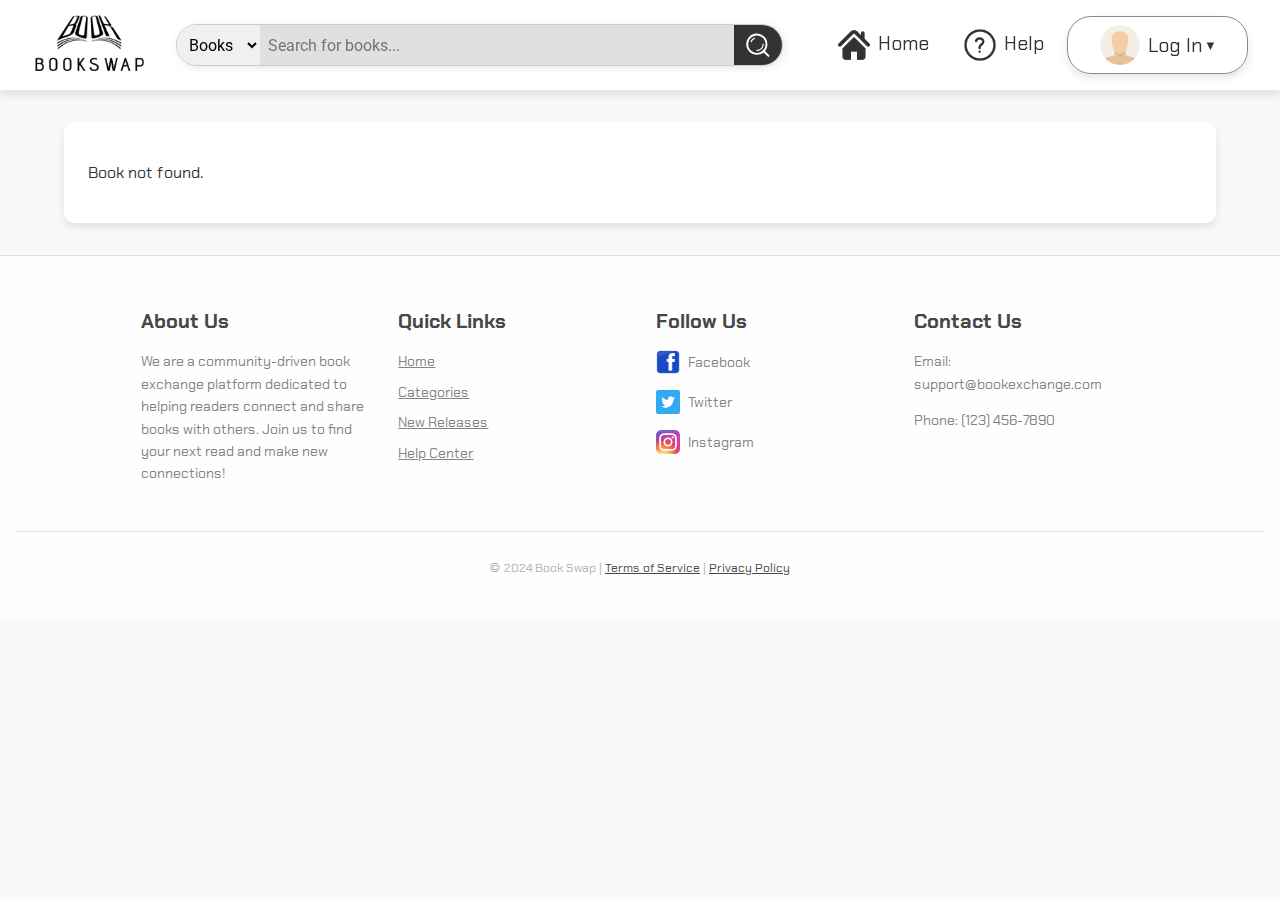
<file: detail.html>
<!DOCTYPE html>
<html lang="en">

<head>
    <meta charset="UTF-8">
    <meta name="viewport" content="width=device-width, initial-scale=1.0">
    <title>Book Detail</title>
    <link rel="stylesheet" href="css/detail.css">
    <script src="javascript/loadHeaderFooter.js" defer></script>
</head>

<body>
    <div id="header-container"></div>

    <div class="book-detail-container">
        <a href="index.html" class="back-button">← Back to Home</a>
        <div class="book-detail">
            <img id="book-cover" src="#" alt="Book Cover" class="book-cover">
            <div class="book-info">
                <h1 id="book-title" class="book-title"></h1>
                <h2 id="book-author" class="book-author"></h2>
                <p id="book-rating" class="book-rating"></p> 
                <p id="book-description" class="book-description"></p>
                <p id="book-added-date" class="book-added-date"></p>
                <div class="additional-info">
                    <p><strong>Average Price:</strong> $<span id="average-price">0</span></p>
                    <p><strong>Condition:</strong> <span id="book-condition">N/A</span></p>
                    <p><strong>Exchange Times:</strong> <span id="exchange-times">0</span></p>
                    <p><strong>Owners with Annotations:</strong> <span id="annotating-owners">0</span></p>
                    <p><strong>Total Savings:</strong> $<span id="total-savings">0</span></p>
                </div>
                <a id="exchange" class="button-primary exchange-button" href="#" target="_blank">Request Exchange</a>
            </div>
            
        </div>
        <div class="current-owner-thoughts">
            <h3>Current Owner's Thoughts</h3>
            <p id="current-owner-thoughts">No thoughts available.</p>
            <ul>
                <li>
                    <label><input type="checkbox" id="annotation-checkbox" disabled> Annotated</label>
                </li>
                <li>
                    <label><input type="checkbox" id="highlight-checkbox" disabled> Highlighted</label>
                </li>
            </ul>
        </div>
        <div class="owner-thoughts">
            <h3>Thoughts from Previous Owners</h3>
            <ul id="thoughts-list">
            </ul>
        </div>
        
        
        
    </div>

    <div id="footer-container"></div>
    <script src="javascript/detail.js"></script> 
</body>

</html>
</file>
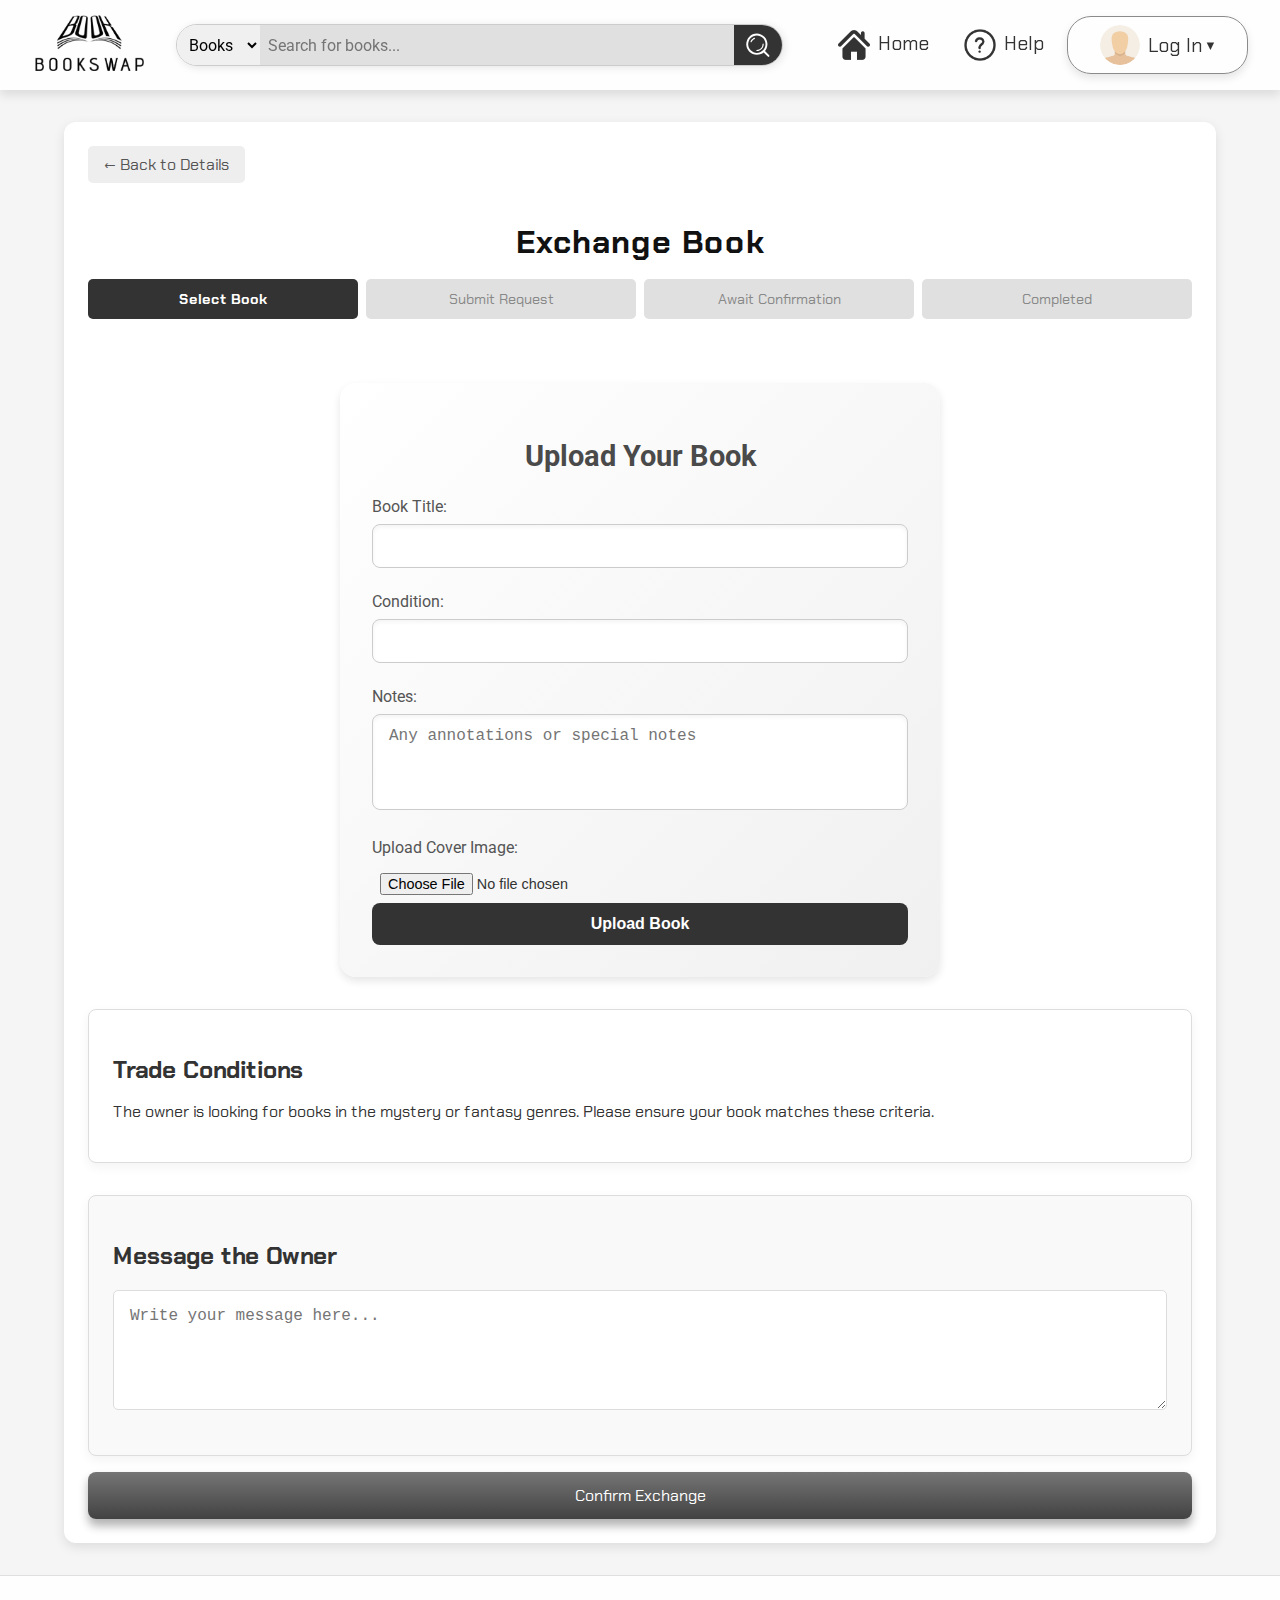
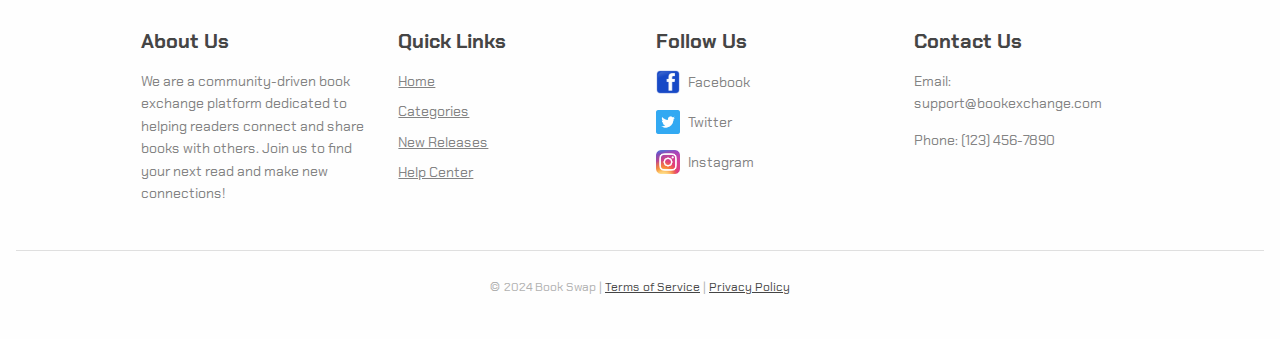
<file: exchange.html>
<!DOCTYPE html>
<html lang="en">

<head>
    <meta charset="UTF-8">
    <meta name="viewport" content="width=device-width, initial-scale=1.0">
    <title>Book Exchange</title>
    <link rel="stylesheet" href="css/exchange.css">
    <script src="javascript/loadHeaderFooter.js" defer></script>
</head>


<body>
    <div id="header-container"></div>
    <div id="exchange-page">
        <a class="back-button" id="back-button">← Back to Details</a>
        <h1>Exchange Book</h1>
        <div class="progress-bar">
            <div class="step active">Select Book</div>
            <div class="step">Submit Request</div>
            <div class="step">Await Confirmation</div>
            <div class="step">Completed</div>
        </div>
        <div class="exchange-info">

        </div>

        <form class="upload-form">
            <h2>Upload Your Book</h2>
            <label for="title">Book Title:</label>
            <input type="text" id="title" required>

            <label for="condition">Condition:</label>
            <input type="text" id="condition" required>

            <label for="notes">Notes:</label>
            <textarea id="notes" placeholder="Any annotations or special notes"></textarea>

            <label for="image">Upload Cover Image:</label>
            <input type="file" id="image" accept="image/*" required>

            <button type="submit" class="submit-button">Upload Book</button>
        </form>

        <section class="trade-conditions">
            <h2>Trade Conditions</h2>
            <p>The owner is looking for books in the mystery or fantasy genres. Please ensure your book matches these
                criteria.
            </p>
        </section>


        <section class="chat-section">
            <h2>Message the Owner</h2>
            <textarea placeholder="Write your message here..."></textarea>
        </section>
        <div class="action">
            <button class="confirm button-primary">Confirm Exchange</button>
        </div>
    </div>



    <div id="footer-container"></div>
    <script src="javascript/exchange.js"></script>
</body>

</html>
</file>
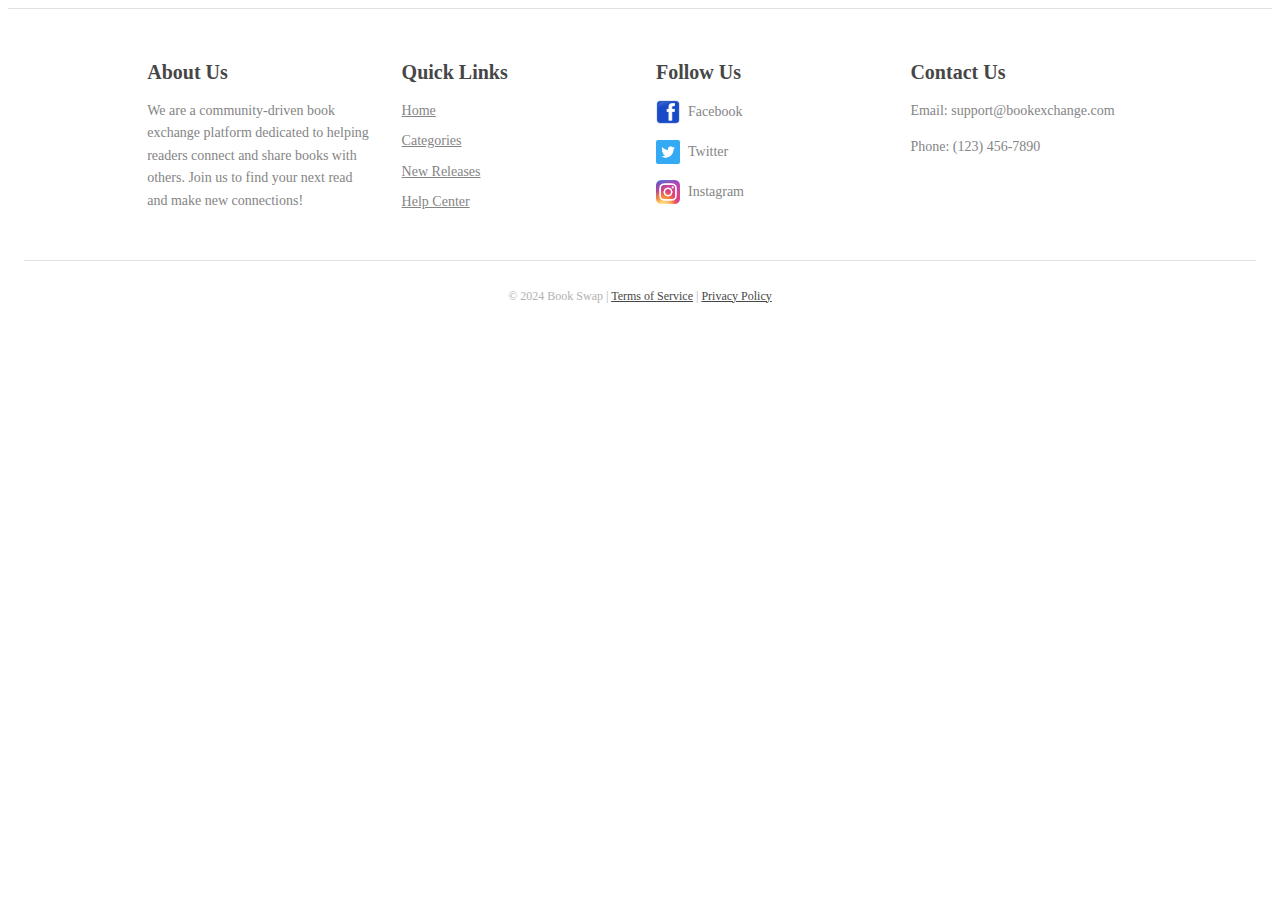
<file: footer.html>
<!DOCTYPE html>
<html lang="en">

<head>
    <meta charset="UTF-8">
    <title>Footer</title>
    <link rel="stylesheet" href="css/footer.css">
</head>


<footer class="footer">
    <div class="footer-container">

        <div class="footer-section about-us">
            <h3>About Us</h3>
            <p>We are a community-driven book exchange platform dedicated to helping readers connect and share books with others. Join us to find your next read and make new connections!</p>
        </div>


        <div class="footer-section quick-links">
            <h3>Quick Links</h3>
            <ul>
                <li><a href="index.html">Home</a></li>
                <li><a href="categories.html">Categories</a></li>
                <li><a href="new-releases.html">New Releases</a></li>
                <li><a href="help.html">Help Center</a></li>
            </ul>
        </div>

        <div class="footer-section social-media">
            <h3>Follow Us</h3>
            <div class="social-icons">
                <div class="social-item">
                    <a href="https://facebook.com" target="_blank" aria-label="Facebook" class="social-item">
                    <img src="pictures/facebook.png" alt="Facebook Icon" width="24" height="24">
                    <span>Facebook</span>
                    </a>
                </div>
                <div class="social-item">
                    <a href="https://twitter.com" target="_blank" aria-label="Twitter" class="social-item">
                    <img src="pictures/twitter.png" alt="Twitter Icon" width="24" height="24">
                    <span>Twitter</span>
                    </a>
                </div>
                <div class="social-item">
                    <a href="https://instagram.com" target="_blank" aria-label="Instagram" class="social-item">
                    <img src="pictures/insta.png" alt="Instagram Icon" width="24" height="24">
                    <span>Instagram</span>
                    </a>
                </div>
            </div>
        </div>
        
        

        <div class="footer-section contact">
            <h3>Contact Us</h3>
            <p>Email: support@bookexchange.com</p>
            <p>Phone: (123) 456-7890</p>
        </div>
    </div>
    

    <div class="footer-bottom">
        <p>&copy; 2024 Book Swap | <a href="terms.html">Terms of Service</a> | <a href="privacy.html">Privacy Policy</a></p>
    </div>
</footer>
</file>
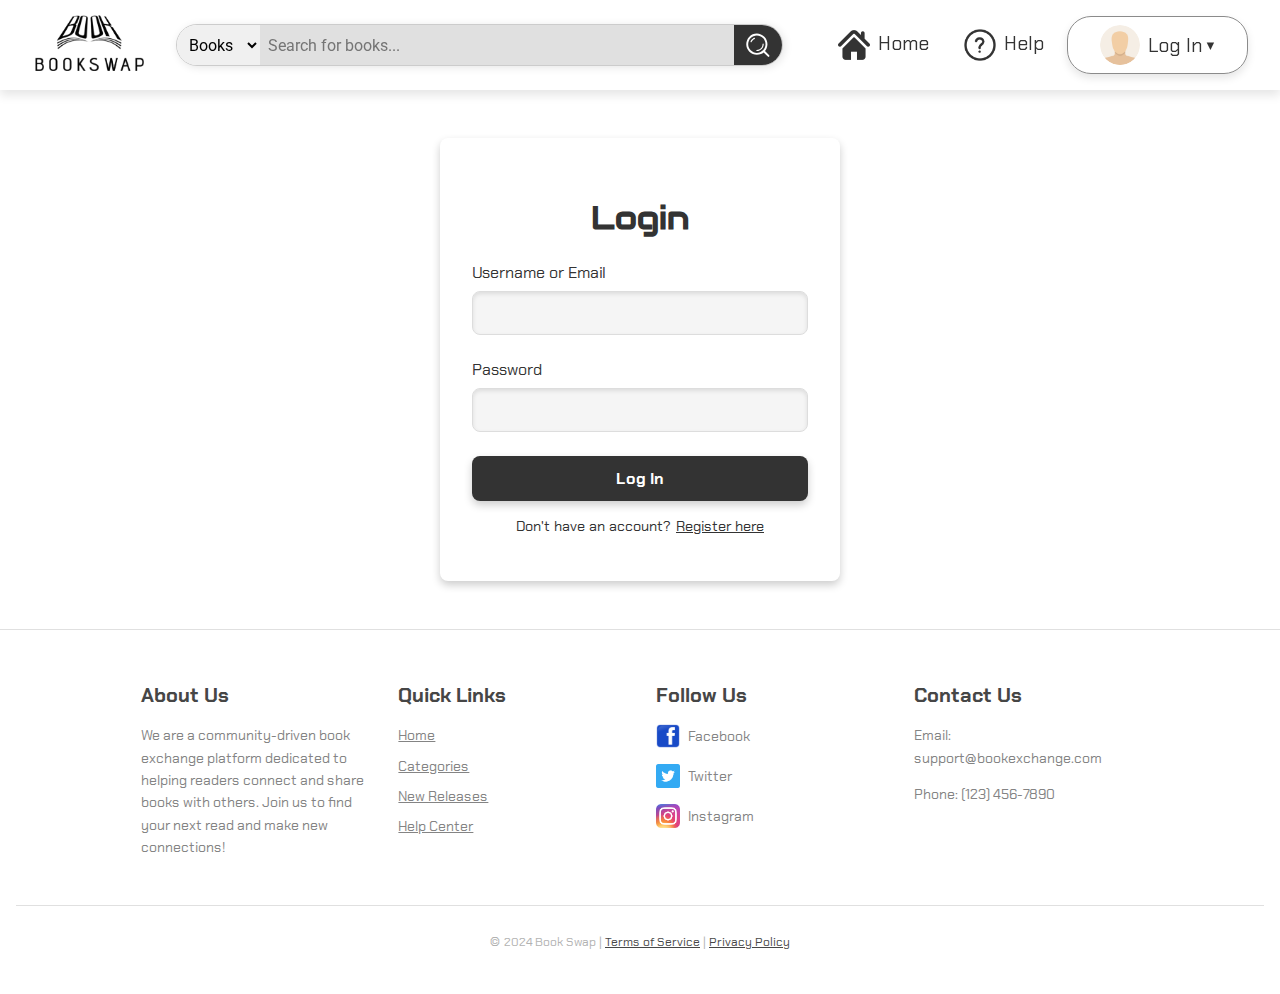
<file: login.html>
<!DOCTYPE html>
<html lang="en">

<head>
    <meta charset="UTF-8">
    <meta name="viewport" content="width=device-width, initial-scale=1.0">
    <title>Login</title>
    <script src="javascript/loadHeaderFooter.js" defer></script>
    <link rel="stylesheet" href="css/lognsign.css">

</head>

<body>

    <div id="header-container"></div>

    <div class="auth-container">
        <h2>Login</h2>
        <form id="login-form">
            <div class="form-group">
                <label for="username">Username or Email</label>
                <input type="text" id="username" name="username" required>
            </div>
            <div class="form-group">
                <label for="password">Password</label>
                <input type="password" id="password" name="password" required>
            </div>
            <button type="submit" class="auth-button">Log In</button>
            <p class="auth-switch">
                Don't have an account? <a href="register.html">Register here</a>
            </p>
        </form>
    </div>

        <div id="footer-container"></div>

        <script src="javascript/login.js"></script>
</body>

</html>
</file>
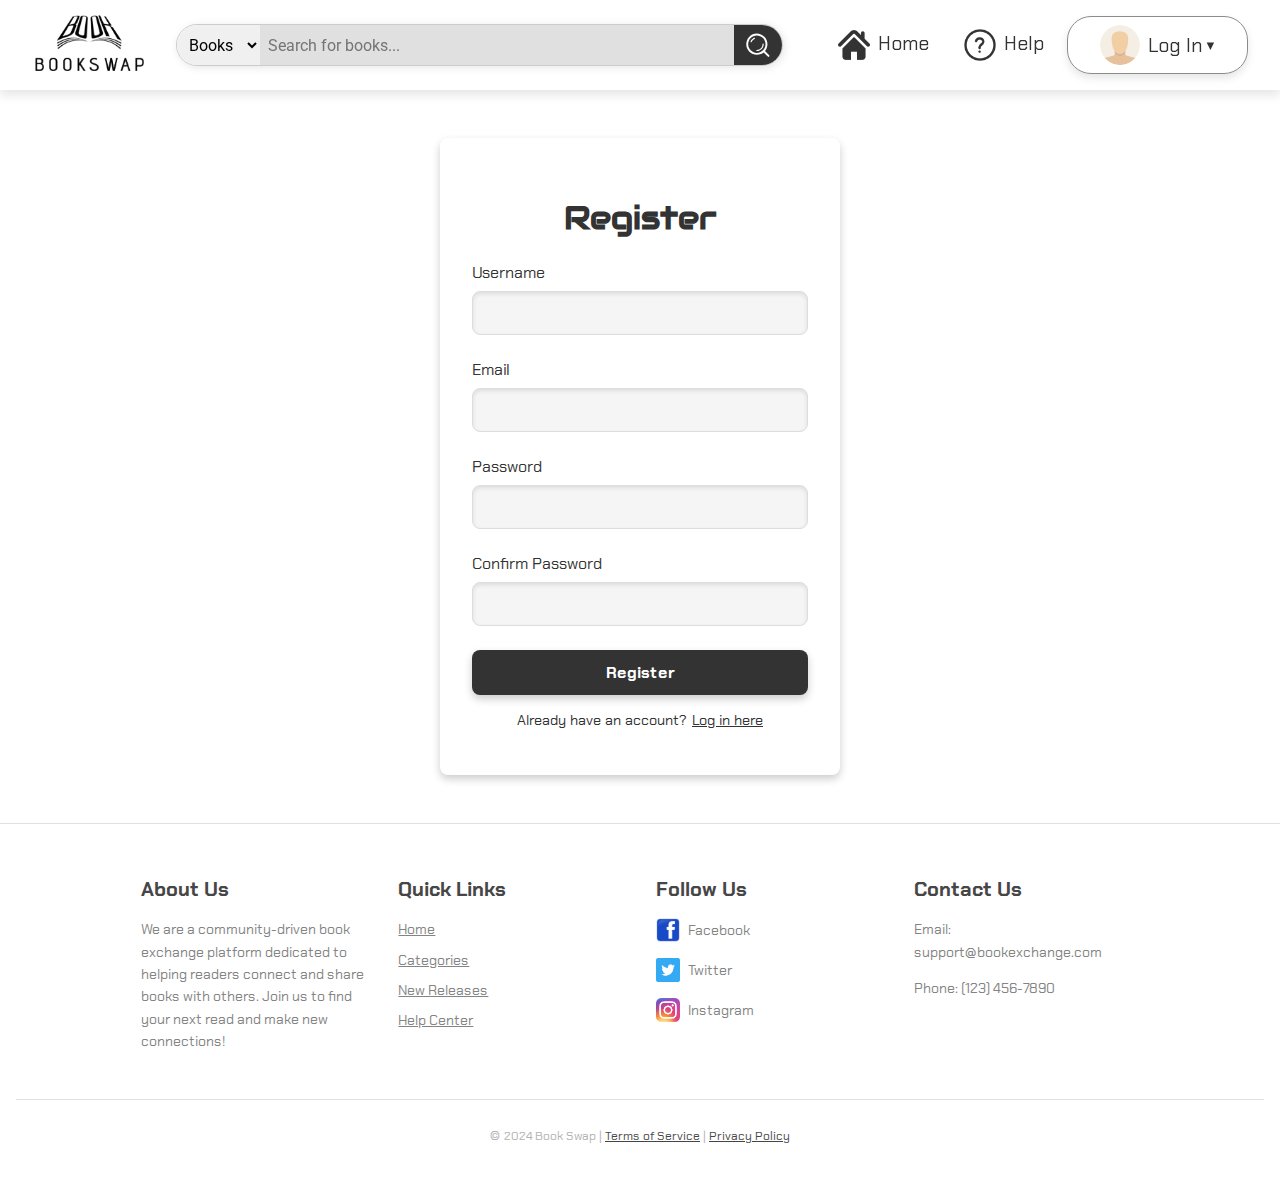
<file: register.html>
<!DOCTYPE html>
<html lang="en">
<head>
    <meta charset="UTF-8">
    <meta name="viewport" content="width=device-width, initial-scale=1.0">
    <title>Register</title>
    <link rel="stylesheet" href="css/lognsign.css">
    <script src="javascript/loadHeaderFooter.js" defer></script>
</head>
<body>

    <div id="header-container"></div>

    <div class="auth-container">
        <h2>Register</h2>
        <form id="register-form">
            <div class="form-group">
                <label for="username">Username</label>
                <input type="text" id="username" name="username" required>
            </div>
            <div class="form-group">
                <label for="email">Email</label>
                <input type="email" id="email" name="email" required>
            </div>
            <div class="form-group">
                <label for="password">Password</label>
                <input type="password" id="password" name="password" required>
            </div>
            <div class="form-group">
                <label for="confirm-password">Confirm Password</label>
                <input type="password" id="confirm-password" name="confirm-password" required>
            </div>
            <button type="submit" class="auth-button">Register</button>
            <p class="auth-switch">
                Already have an account? <a href="login.html">Log in here</a>
            </p>
        </form>
    </div>

    
    <div id="footer-container"></div>
    <script src="javascript/register.js"></script>
</body>

</html>
</file>
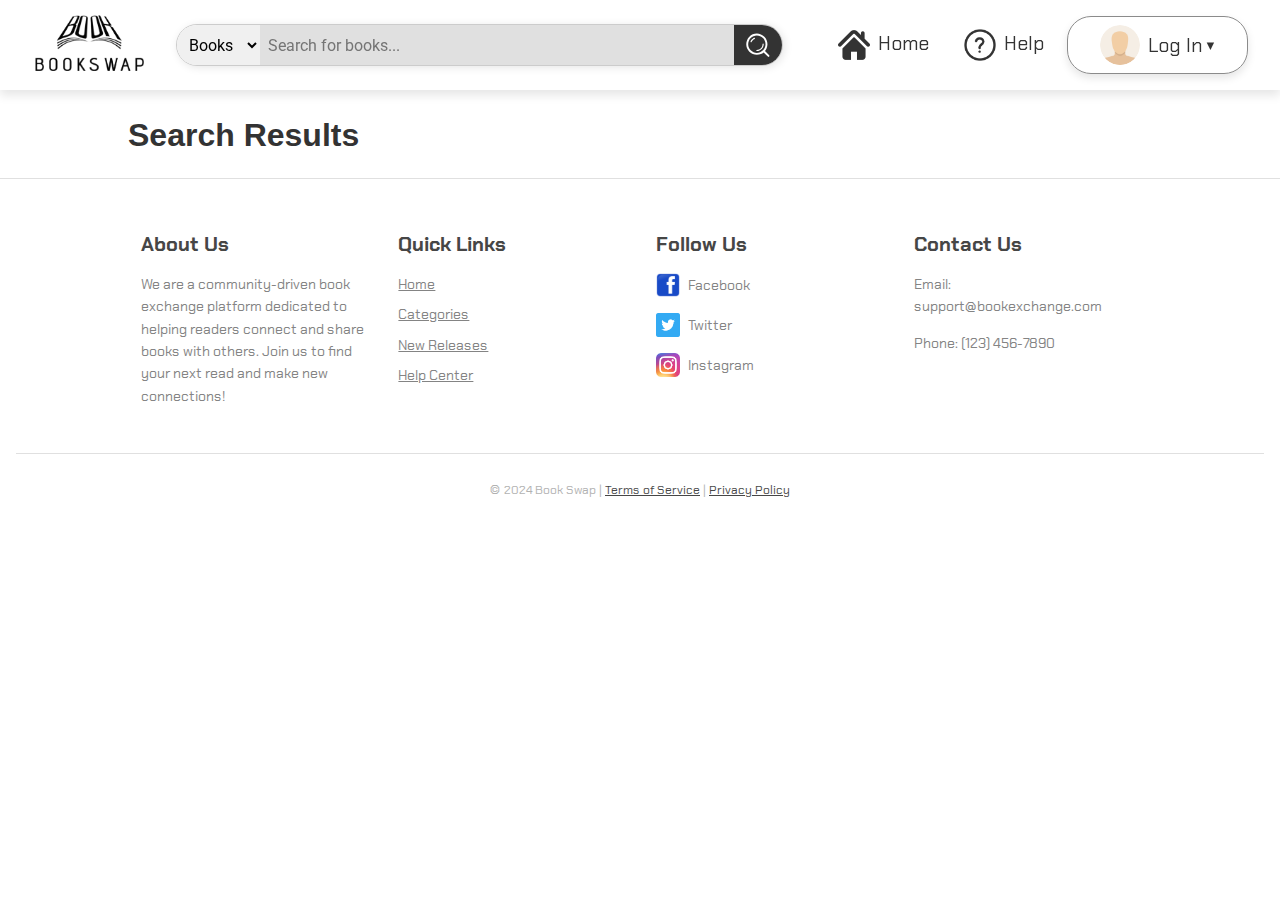
<file: search.html>
<!DOCTYPE html>
<html lang="en">
<head>
    <meta charset="UTF-8">
    <meta name="viewport" content="width=device-width, initial-scale=1.0">
    <title>Search Results</title>
    <link rel="stylesheet" href="css/search.css">
    <script src="javascript/loadHeaderFooter.js" defer></script>
</head>

<body>
    <div id="header-container"></div>
    <div class="search-results-container">
        <h2>Search Results</h2>
        <div id="searchResults"></div>
    </div>
    <div id="footer-container"></div>
    <script src="javascript/search.js"></script> 
</body>
</html>
</file>
<file: css/detail.css>
@import url('https://fonts.googleapis.com/css2?family=Audiowide&display=swap');
@import url('https://fonts.googleapis.com/css2?family=Roboto:wght@400;500;700&display=swap');
@import url('https://fonts.googleapis.com/css2?family=Audiowide&family=Chakra+Petch:ital,wght@0,300;0,400;0,500;0,600;0,700;1,300;1,400;1,500;1,600;1,700&display=swap');


* {
    box-sizing: border-box;
}

html, body {
    margin: 0;
    padding: 0;
    font-family: 'Chakra Petch', Verdana, sans-serif;
    font-size: 16px;

}

#header-container{
    position: sticky !important;
    top: 0;
    z-index: 1000;
}




body {
    font-family: 'Chakra Petch', sans-serif;
    margin: 0;
    padding: 0;
    background-color: #f9f9f9; 
    color: #333; 
}

.book-detail-container {
    width: 90%;
    margin: 2rem auto;
    background: #ffffff; 
    padding: 1.5rem;
    border-radius: 10px;
    box-shadow: 0 4px 8px rgba(0, 0, 0, 0.1); 

}
.back-button {
    text-decoration: none;
    color: #555; 
    display: inline-block;
    font-size: 1rem;
    background: #eeeeee; 
    padding: 0.5rem 1rem;
    border-radius: 5px;
    margin-bottom: 1rem;
    transition: background 0.3s ease, color 0.3s ease;
}

.back-button:hover {
    background: #cccccc; 
    color: #000; 
}


.book-detail {
    display: flex;
    gap: 2rem;
    align-items: flex-start;
}

.book-cover {
    width: 20rem;
    height: auto;
    border-radius: 8px;
    box-shadow: 0 4px 8px rgba(0, 0, 0, 0.2); 
}

.book-info {
    flex: 1;
    display: flex;
    flex-direction: column;
    justify-content: space-between;
}

.book-title {
    font-size: 2rem;
    color: #333; 
    margin: 0;
    margin-bottom: 0.5rem;
}

.book-author {
    font-size: 1.2rem;
    color: #666; 
    margin-bottom: 1rem;
}

.book-rating span {
    font-weight: bold;
    color: #ff9800;
}

.book-description {
    line-height: 1.6;
    font-size: 1rem;
    color: #444; 
    margin-top: 1rem;
}

.book-added-date {
    font-size: 0.9rem;
    color: #777; 
    margin-top: 0.5rem;
}

.additional-info {
    margin-top: 1.5rem;
    padding: 1rem;
    background-color: #f9f9f9;
    border-radius: 0.5rem;
    box-shadow: 0 2px 4px rgba(0, 0, 0, 0.1);
    line-height: 1.6;
    color: #333;
}

.additional-info p {
    margin: 0.5rem 0;
    font-size: 1rem;
}


.button-primary{
    display: block;
    width: 100%;
    padding: 0.8rem;
    margin: 0 auto;
    font: 1rem 'Chakra Petch';
    background: linear-gradient(to bottom, #757575, #424242);
    color: white;
    border: none;
    border-radius: 0.5rem;
    box-shadow: 0 0.4rem 0.6rem rgba(0, 0, 0, 0.3);
    cursor: pointer;
    margin-top: 1rem;
    transition: background-color 0.3s, transform 0.3s, box-shadow 0.3s;
}

.button-primary:hover{
    background: linear-gradient(to bottom, #616161, #333333);
    transform: translateY(-0.2rem);
    box-shadow: 0 0.6rem 0.8rem rgba(0, 0, 0, 0.4);
}

.button-primary:active {
    background: linear-gradient(to bottom, #424242, #212121);
    transform: translateY(0.2rem);
    box-shadow: 0 0.2rem 0.4rem 
    rgba(0, 0, 0, 0.2);
}


.owner-thoughts {
    margin-top: 2rem;
    padding: 1.5rem;
    background-color: #f9f9f9;
    border-radius: 0.5rem;
    box-shadow: 0 2px 4px rgba(0, 0, 0, 0.1);
}

.owner-thoughts h3 {
    font-size: 1.5rem;
    color: #333;
    margin-bottom: 1rem;
}

#thoughts-list {
    list-style: none;
    padding: 0;
    margin: 0;
}

#thoughts-list li {
    margin-bottom: 1.5rem;
    padding: 1rem;
    background-color: #fff;
    border-radius: 0.5rem;
    box-shadow: 0 1px 3px rgba(0, 0, 0, 0.1);
}

#thoughts-list li strong {
    font-weight: bold;
    color: #444;
}

.thought-footer {
    display: flex;
    justify-content: space-between;
    align-items: center;
    font-size: 0.9rem;
    color: #555;
}

.rating {
    display: inline-block;
    margin-left: 0.5rem;
}

.current-owner-thoughts {
    margin-top: 2rem;
    padding: 1.5rem;
    background-color: #f9f9f9;
    border-radius: 0.5rem;
    box-shadow: 0 2px 4px rgba(0, 0, 0, 0.1);
}

.current-owner-thoughts h3 {
    font-size: 1.5rem;
    color: #333;
    margin-bottom: 1rem;
}

.current-owner-thoughts ul {
    list-style: none;
    padding: 0;
}

.current-owner-thoughts ul li {
    margin-bottom: 0.5rem;
}

input[type="checkbox"] {
    margin-right: 0.5rem;
    transform: scale(1.2);
    cursor: not-allowed; /* Indicate non-editable */
}

.owner-thoughts .annotation {
    margin-top: 0.5rem;
    font-size: 0.9rem;
    color: #555;
}


.star {
    width: 1.5rem; 
    height: 1.5rem;
    margin-right: 0.2rem; 
    background-size: cover;
    background-repeat: no-repeat;
    clip-path: polygon(50% 0%, 61% 35%, 98% 35%, 68% 57%, 79% 91%, 50% 70%, 21% 91%, 32% 57%, 2% 35%, 39% 35%);
    display: inline-block; 
}

.star.half {
    background: linear-gradient(90deg, #FFD700 50%, #ccc 50%);
}

.star.empty {
    background-color: #ccc;
}

.star.full {
    background-color: #FFD700;
}




#book-rating span {
    font-size: 1.2rem;
    color: #333;
    margin-left: 0.5rem;
}

.star-rating {
    display: flex;
    flex-direction: column; 
    align-items: center; 
    gap: 0.5rem; 
    margin-top: 0.5rem; 
}

#star-container {
    display: flex; 

}

.star-rating #star-guide {
    margin-right: 1rem;
    font-size: 1rem;
    color: #555;
}



.comment-item {
    background: #ffffff;
    padding: 1rem;
    border-radius: 8px;
    box-shadow: 0 2px 4px rgba(0, 0, 0, 0.1);
    margin-bottom: 1rem;
}

.comment-header {
    display: flex;
    justify-content: space-between;
    margin-bottom: 0.5rem;
}

.comment-username {
    font-weight: bold;
    color: #333;
}

.comment-time {
    font-size: 0.8rem;
    color: #777;
}

.comment-rating {
    display: flex;
    align-items: center;
    gap: 0.3rem;
    margin-top: 0.5rem;
}

.comment-rating span {
    font-size: 1rem;
    color: #555;
}

@media (max-width:640px) {

    html{
        font-size: 10px;
    }

}
</file>
<file: css/exchange.css>
@import url('https://fonts.googleapis.com/css2?family=Audiowide&display=swap');
@import url('https://fonts.googleapis.com/css2?family=Roboto:wght@400;500;700&display=swap');
@import url('https://fonts.googleapis.com/css2?family=Audiowide&family=Chakra+Petch:ital,wght@0,300;0,400;0,500;0,600;0,700;1,300;1,400;1,500;1,600;1,700&display=swap');


* {
    box-sizing: border-box;
}

html, body {
    margin: 0;
    padding: 0;
    font-family: 'Chakra Petch', Verdana, sans-serif;
    background-color: #f5f5f5;
    font-size: 16px;
    color: #333;
}

#header-container{
    position: sticky !important;
    top: 0;
    z-index: 1000;
}


#exchange-page {
    width: 90%;
    margin: 2rem auto;
    padding: 1.5rem;
    background-color: #fff; 
    border-radius: 12px; 
    box-shadow: 0 4px 12px rgba(0, 0, 0, 0.1); 
}

.back-button {
    text-decoration: none;
    color: #555; 
    display: inline-block;
    font-size: 1rem;
    background: #eeeeee; 
    padding: 0.5rem 1rem;
    border-radius: 5px;
    border-color: transparent;
    margin-bottom: 1rem;
    transition: background 0.3s ease, color 0.3s ease;
}

.back-button:hover {
    background: #cccccc; 
    color: #000;
}

h1 {
    font-size: 2rem;
    font-weight: bold;
    text-align: center;
    margin-bottom: 1rem;
    color: #111;
    letter-spacing: 1px;
}


.progress-bar {
    display: flex;
    justify-content: space-between;
    margin: 1rem 0;
    position: relative;
    height: 2.5rem;
}

.step {
    flex: 1;
    background-color: #e0e0e0;
    color: #888;
    text-align: center;
    font-size: 0.9rem;
    line-height: 2.5rem;
    border-radius: 5px;
    margin-right: 0.5rem;
    position: relative;
    transition: background-color 0.3s ease, color 0.3s ease;
}

.step:last-child {
    margin-right: 0;
}

.step.active {
    background-color: #333;
    color: #fff;
    font-weight: bold;
}


.exchange-info {
    display: flex;
    align-items: flex-start;
    justify-content: space-between;
    gap: 2rem;
    margin: 2rem 0;
}

.user-book, .owner-book {
    flex: 1;
    background: #f9f9f9;
    padding: 1.5rem;
    border-radius: 12px;
    box-shadow: 0 4px 12px rgba(0, 0, 0, 0.1);
    text-align: center;
    position: relative;
    overflow: hidden;
    transition: transform 0.3s ease, box-shadow 0.3s ease;
}

.user-book:hover, .owner-book:hover {
    transform: translateY(-5px);
    box-shadow: 0 8px 16px rgba(0, 0, 0, 0.2);
}

.user-book img, .owner-book img {
    width: 100%;
    max-width: 180px;
    margin-bottom: 1rem;
    border-radius: 8px;
    box-shadow: 0 4px 8px rgba(0, 0, 0, 0.1);
}

.upload-form {
    max-width: 600px;
    margin: 2rem auto;
    padding: 2rem;
    background: linear-gradient(135deg, #ffffff, #f0f0f0); /* Subtle gradient for modern feel */
    box-shadow: 0 4px 8px rgba(0, 0, 0, 0.1); /* Light shadow for depth */
    border-radius: 1rem;
    font-family: 'Roboto', sans-serif;
    color: #333; /* Dark gray text */
}

.upload-form h2 {
    font-size: 1.8rem;
    font-weight: bold;
    text-align: center;
    margin-bottom: 1.5rem;
    color: #4a4a4a; /* Slightly lighter gray for contrast */
}

.upload-form label {
    display: block;
    font-size: 1rem;
    margin-bottom: 0.5rem;
    color: #555;
}

.upload-form input[type="text"],
.upload-form input[type="number"],
.upload-form textarea,
.upload-form select {
    width: 100%;
    padding: 0.75rem 1rem;
    margin-bottom: 1.5rem;
    border: 1px solid #ccc;
    border-radius: 0.5rem;
    font-size: 1rem;
    background-color: #fff; /* White background */
    color: #333;
    box-shadow: inset 0 2px 4px rgba(0, 0, 0, 0.05); /* Subtle inset shadow */
    transition: all 0.3s ease;
}

.upload-form input:focus,
.upload-form textarea:focus,
.upload-form select:focus {
    outline: none;
    border-color: #333; /* Highlight border on focus */
    box-shadow: 0 0 4px rgba(0, 0, 0, 0.2);
}

.upload-form textarea {
    resize: none; /* Prevent resize for better design consistency */
    height: 6rem;
}

.upload-form input[type="file"] {
    padding: 0.5rem;
    font-size: 0.9rem;
}

.upload-form button {
    width: 100%;
    padding: 0.75rem 1.5rem;
    font-size: 1rem;
    font-weight: bold;
    background-color: #333; /* Dark button */
    color: #fff;
    border: none;
    border-radius: 0.5rem;
    cursor: pointer;
    transition: background-color 0.3s ease, transform 0.2s ease;
}

.upload-form button:hover {
    background-color: #555; /* Slightly lighter for hover effect */
    transform: scale(1.02); /* Subtle pop-out effect */
}

.upload-form button:active {
    transform: scale(0.98); /* Slightly pressed-in effect */
}



.trade-conditions {
    background-color: #fff;
    padding: 1.5rem;
    border-radius: 8px;
    border: 1px solid #ddd;
    margin-top: 2rem;
    text-align: left;
    box-shadow: 0 4px 12px rgba(0, 0, 0, 0.05);
}

.trade-conditions h2 {
    font-size: 1.5rem;
    font-weight: bold;
    margin-bottom: 1rem;
    color: #333;
}


.chat-section {
    margin-top: 2rem;
    background-color: #f9f9f9;
    padding: 1.5rem;
    border-radius: 8px;
    border: 1px solid #ddd;
    box-shadow: 0 4px 12px rgba(0, 0, 0, 0.05);
}

.chat-section textarea {
    width: 100%;
    height: 120px;
    padding: 1rem;
    border: 1px solid #ddd;
    border-radius: 5px;
    font-size: 1rem;
    margin-bottom: 1rem;
    background: #fff;
    color: #333;
}

.button-primary{
    display: block;
    width: 100%;
    padding: 0.8rem;
    margin: 0 auto;
    font: 1rem 'Chakra Petch';
    background: linear-gradient(to bottom, #757575, #424242);
    color: white;
    border: none;
    border-radius: 0.5rem;
    box-shadow: 0 0.4rem 0.6rem rgba(0, 0, 0, 0.3);
    cursor: pointer;
    margin-top: 1rem;
    transition: background-color 0.3s, transform 0.3s, box-shadow 0.3s;
}

.button-primary:hover{
    background: linear-gradient(to bottom, #616161, #333333);
    transform: translateY(-0.2rem);
    box-shadow: 0 0.6rem 0.8rem rgba(0, 0, 0, 0.4);
}

.button-primary:active {
    background: linear-gradient(to bottom, #424242, #212121);
    transform: translateY(0.2rem);
    box-shadow: 0 0.2rem 0.4rem 
    rgba(0, 0, 0, 0.2);
}


@media (max-width:640px) {

    html{
        font-size: 10px;
    }

    .upload-form {
        padding: 1.5rem;
    }

    .upload-form h2 {
        font-size: 1.5rem;
    }

    .upload-form input,
    .upload-form textarea,
    .upload-form select {
        font-size: 0.9rem;
    }

    .upload-form button {
        font-size: 0.9rem;
        padding: 0.5rem 1rem;
    }

}
</file>
<file: css/footer.css>
.footer {
    opacity: 0.9;
    background-color: #ffffff;
    color: #555;
    padding: 2rem 1rem;
    font-size: 0.875rem;
    border-top: 1px solid #ddd;
}

.footer-container {
    display: flex;
    flex-wrap: wrap;
    justify-content: space-between;
    gap: 2rem;
    width: 80%;
    margin: 0 auto;
}

.footer-section {
    flex: 1;
}

.footer-section h3 {
    font-size: 1.25rem;
    margin-bottom: 1rem;
    color: #333;
}

.footer-section p,
.footer-section ul,
.footer-section a {
    color: #777;
    line-height: 1.6;
}

.footer-section a:hover {
    color: #333;
}

.footer-section ul {
    list-style: none;
    padding: 0;
}

.footer-section ul li {
    margin-bottom: 0.5rem;
}

.social-icons {
    display: flex;
    flex-direction: column;
    gap: 1rem; 
}

.social-item {
    display: flex;
    align-items: center;
    gap: 0.5rem; 
    text-decoration: none; 
    color: #333;
    transition: color 0.3s; 
}

.social-item img {
    width: 24px;
    height: 24px;
}

.social-item:hover {
    color: #0073e6; 
}


.footer-bottom {
    text-align: center;
    margin-top: 2rem;
    padding-top: 1rem;
    border-top: 1px solid #ddd;
    font-size: 0.75rem;
    color: #aaa;
}

.footer-bottom a {
    color: #333;
    text-decoration: underline;
}

.footer-bottom a:hover {
    color: #555;
}
</file>
<file: css/lognsign.css>
@import url('https://fonts.googleapis.com/css2?family=Audiowide&display=swap');
@import url('https://fonts.googleapis.com/css2?family=Roboto:wght@400;500;700&display=swap');
@import url('https://fonts.googleapis.com/css2?family=Audiowide&family=Chakra+Petch:ital,wght@0,300;0,400;0,500;0,600;0,700;1,300;1,400;1,500;1,600;1,700&display=swap');


* {
    box-sizing: border-box;
}

html, body {
    margin: 0;
    padding: 0;
    font-family: 'Chakra Petch', sans-serif;
    font-size: 16px;
}


#header-container{
    position: sticky !important;
    top: 0;
    z-index: 1000;
}

body {

    font-size: 1.5rem;
    background: #ffffff;
}

/* Auth Container */
.auth-container {
    width: 100%;
    max-width: 400px;
    margin: 3rem auto;
    padding: 2rem;
    background-color: #ffffff;
    box-shadow: 0 4px 8px rgba(0, 0, 0, 0.2);
    border-radius: 8px;
    text-align: center;
}

/* Title */
.auth-container h2 {
    font-family: 'Audiowide', sans-serif;
    font-size: 2rem;
    color: #333;
    margin-bottom: 1.5rem;
}

/* Form Group */
.form-group {
    margin-bottom: 1.5rem;
    text-align: left;
}

.form-group label {
    display: block;
    font-size: 1rem;
    color: #333;
    margin-bottom: 0.5rem;
}

.form-group input {
    width: 100%;
    padding: 0.75rem;
    font-size: 1rem;
    border: 1px solid #ddd;
    border-radius: 8px;
    background-color: #f5f5f5;
    color: #333;
    box-shadow: inset 0 2px 4px rgba(0, 0, 0, 0.1);
    box-sizing: border-box;
}


.auth-button {
    width: 100%;
    padding: 0.75rem;
    font-size: 1rem;
    font-family: 'Chakra Petch', sans-serif;
    font-weight: 700;
    color: #fff;
    background-color: #333;
    border: none;
    border-radius: 8px;
    cursor: pointer;
    transition: background-color 0.3s;
    box-shadow: 0 4px 8px rgba(0, 0, 0, 0.2);
}

.auth-button:hover {
    background-color: #555;
}


.auth-switch {
    margin-top: 1rem;
    font-size: 0.9rem;
    color: #333;
}

.auth-switch a {
    color: #333;
    text-decoration: underline;
}

.auth-switch a:hover {
    color: #555;
}

@media (max-width:640px) {

    html{
        font-size: 10px;
    }

}
</file>
<file: css/search.css>
@import url('https://fonts.googleapis.com/css2?family=Audiowide&display=swap');
@import url('https://fonts.googleapis.com/css2?family=Roboto:wght@400;500;700&display=swap');
@import url('https://fonts.googleapis.com/css2?family=Audiowide&family=Chakra+Petch:ital,wght@0,300;0,400;0,500;0,600;0,700;1,300;1,400;1,500;1,600;1,700&display=swap');


* {
    box-sizing: border-box;
}

html, body {
    margin: 0;
    padding: 0;
    font-family: 'Chakra Petch', Verdana, sans-serif;
    font-size: 16px;

}

#header-container{
    position: sticky !important;
    top: 0;
    z-index: 1000;
}

.search-results-container {
    width: 80%;
    margin: 20px auto;
    font-family: Arial, sans-serif;
}


.search-results-container h2 {
    font-size: 2rem;
    font-weight: bold;
    color: #333;
    margin-bottom: 1.5rem;
}


.book-result {
    display: flex;
    background-color: #fff;
    border-radius: 0.8rem;
    box-shadow: 0 4px 8px rgba(0, 0, 0, 0.1);
    overflow: hidden;
    margin-bottom: 1rem;
    
    transition: transform 0.2s ease;
}

.book-result:hover {
    transform: translateY(-5px); 
}


.book-result img {
    aspect-ratio: 2/3;
    height:20rem;
    object-fit: cover;
    margin-right: 1.5rem;
    border-radius: 0.5rem 0 0 0.5rem; 
}


.book-details {
    padding: 0.5rem;
    flex: 1;
    justify-content: space-between;
    text-align: left;
}


.book-details h3 {
    font-size: 2rem;

    color: #333;
}


.book-details p {

    color: #555;
    line-height: 1.4;
}

.book-details .rating {
    font-weight: bold;
    color: #ff9800;
}

.book-details .description {
    font-size: 0.9rem;
    color: #777;
}


#searchResults p {
    color: #999;
    font-size: 1.2rem;
}

@media (max-width:640px) {

    html{
        font-size: 10px;
    }

}
</file>
